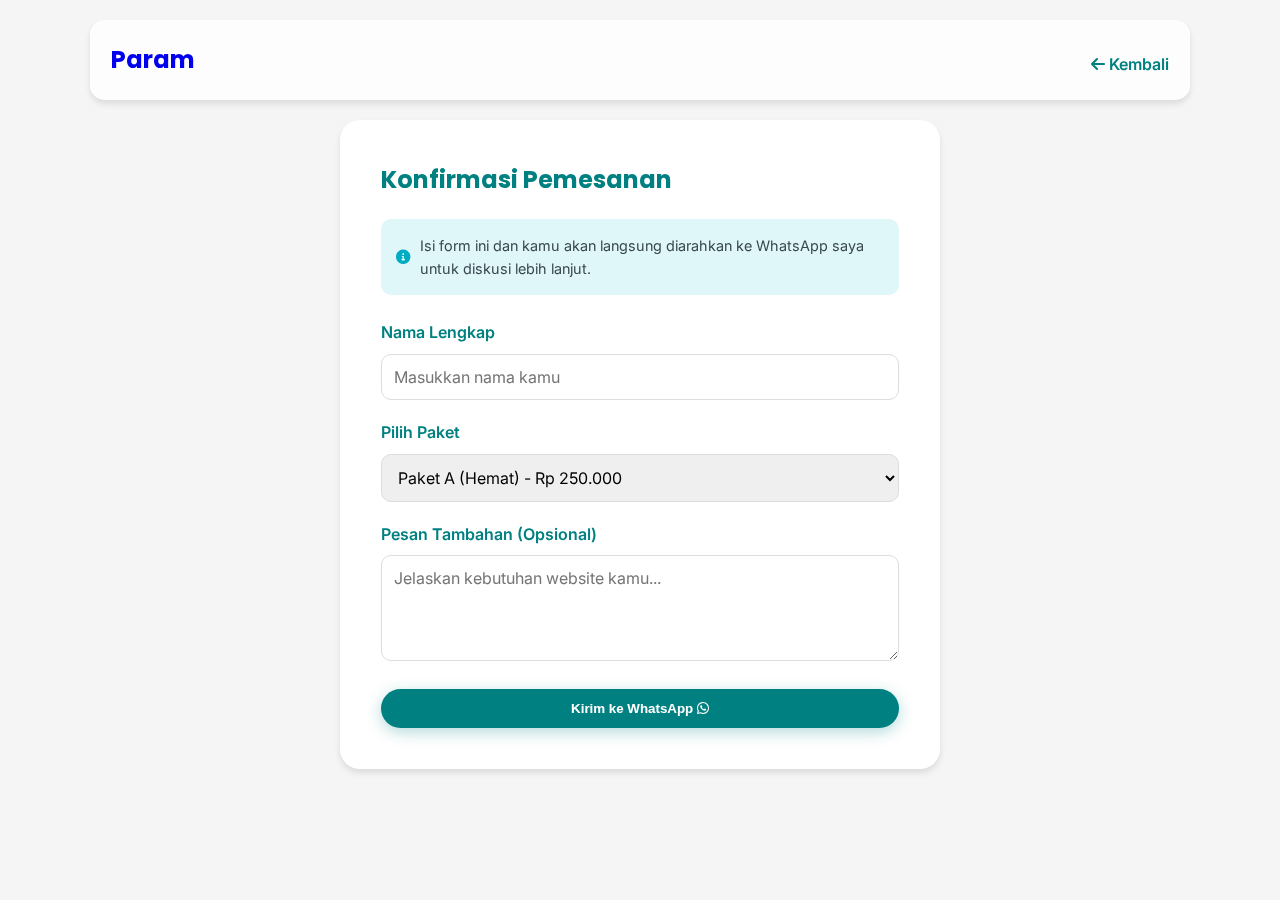
<file: contact.html>
<!DOCTYPE html>
<html lang="id">

<head>
    <meta charset="UTF-8">
    <meta name="viewport" content="width=device-width, initial-scale=1.0">
    <title>Kontak RawidyaDev - Pilih Paket Website Kamu</title>
    <link href="https://fonts.googleapis.com/css2?family=Inter:wght@400;600&family=Poppins:wght@600;700&display=swap"
        rel="stylesheet">
    <link rel="stylesheet" href="https://cdnjs.cloudflare.com/ajax/libs/font-awesome/6.0.0/css/all.min.css">
    <link rel="stylesheet" href="css/style.css">
    <style>
        .contact-container {
            padding-top: 120px;
            max-width: 600px;
            margin: 0 auto;
        }

        .contact-form {
            background: white;
            padding: 40px;
            border-radius: 20px;
            box-shadow: var(--shadow);
        }

        .form-group {
            margin-bottom: 20px;
        }

        .form-group label {
            display: block;
            margin-bottom: 8px;
            font-weight: 600;
            color: var(--primary-teal);
        }

        .form-group input,
        .form-group select,
        .form-group textarea {
            width: 100%;
            padding: 12px;
            border: 1px solid #ddd;
            border-radius: 10px;
            font-family: inherit;
            font-size: 1rem;
        }

        .form-info {
            background: var(--primary-light-blue);
            padding: 15px;
            border-radius: 10px;
            margin-bottom: 25px;
            display: flex;
            align-items: center;
            gap: 10px;
            font-size: 0.9rem;
        }
    </style>
</head>

<body>
    <header class="glass-card">
        <nav>
            <div class="logo"><a href="index.html">Param</a></div>
            <a href="index.html" class="btn-text"><i class="fas fa-arrow-left"></i> Kembali</a>
        </nav>
    </header>

    <div class="contact-container">
        <div class="contact-form glass-card">
            <h2 class="mb-20">Konfirmasi Pemesanan</h2>
            <div class="form-info">
                <i class="fas fa-info-circle" style="color: var(--secondary-blue);"></i>
                <span>Isi form ini dan kamu akan langsung diarahkan ke WhatsApp saya untuk diskusi lebih lanjut.</span>
            </div>
            <form id="wa-form">
                <div class="form-group">
                    <label for="nama">Nama Lengkap</label>
                    <input type="text" id="nama" placeholder="Masukkan nama kamu" required>
                </div>
                <div class="form-group">
                    <label for="paket">Pilih Paket</label>
                    <select id="paket" required>
                        <option value="Paket A (Hemat)">Paket A (Hemat) - Rp 250.000</option>
                        <option value="Paket B (Standar)">Paket B (Standar) - Rp 350.000</option>
                        <option value="Paket C (Lengkap)">Paket C (Lengkap) - Rp 390.000</option>
                        <option value="Perbaikan Ringan">Perbaikan Ringan - Mulai Rp 50.000</option>
                    </select>
                </div>
                <div class="form-group">
                    <label for="pesan">Pesan Tambahan (Opsional)</label>
                    <textarea id="pesan" rows="4" placeholder="Jelaskan kebutuhan website kamu..."></textarea>
                </div>
                <button type="submit" class="btn btn-primary" style="width: 100%;">Kirim ke WhatsApp <i
                        class="fab fa-whatsapp"></i></button>
            </form>
        </div>
    </div>

    <script>
        // Get package from URL if available
        const urlParams = new URLSearchParams(window.location.search);
        const selectedPaket = urlParams.get('paket');
        if (selectedPaket) {
            const selectEl = document.getElementById('paket');
            if (selectedPaket === 'A') selectEl.value = 'Paket A (Hemat)';
            if (selectedPaket === 'B') selectEl.value = 'Paket B (Standar)';
            if (selectedPaket === 'C') selectEl.value = 'Paket C (Lengkap)';
        }

        document.getElementById('wa-form').addEventListener('submit', function (e) {
            e.preventDefault();
            const nama = document.getElementById('nama').value;
            const paket = document.getElementById('paket').value;
            const pesan = document.getElementById('pesan').value;
            const waNumber = "62881027512495";
            const text = `Halo Param! Saya *${nama}*.\n\nSaya tertarik untuk memesan: *${paket}*.\n\nCatatan tambahan: ${pesan || '-'}\n\nMohon dibantu ya, terima kasih!`;

            const encodedText = encodeURIComponent(text);
            window.open(`https://wa.me/${waNumber}?text=${encodedText}`, '_blank');
        });
    </script>
</body>

</html>
</file>
<file: css/style.css>
:root {
    --primary-teal: #008080;
    --primary-light-blue: #E0F7FA;
    --secondary-blue: #00ACC1;
    --dark-grey: #37474F;
    --light-grey: #F5F5F5;
    --white: #FFFFFF;
    --accent-yellow: #FFB300;
    --success-green: #43A047;
    --shadow: 0 4px 6px rgba(0, 0, 0, 0.1);
    --glass: rgba(255, 255, 255, 0.8);
}

* {
    margin: 0;
    padding: 0;
    box-sizing: border-box;
}

body {
    font-family: 'Inter', sans-serif;
    color: var(--dark-grey);
    line-height: 1.6;
    background-color: var(--light-grey);
    overflow-x: hidden;
}

h1,
h2,
h3 {
    font-family: 'Poppins', sans-serif;
    color: var(--primary-teal);
}

a {
    text-decoration: none;
    transition: all 0.3s ease;
}

ul {
    list-style: none;
}

section {
    padding: 80px 20px;
    max-width: 1200px;
    margin: 0 auto;
}

.btn {
    display: inline-block;
    padding: 12px 24px;
    border-radius: 30px;
    font-weight: 600;
    cursor: pointer;
    transition: transform 0.2s ease, box-shadow 0.2s ease;
    border: none;
}

.btn:active {
    transform: scale(0.95);
}

.btn-primary {
    background-color: var(--primary-teal);
    color: var(--white);
    box-shadow: 0 4px 15px rgba(0, 128, 128, 0.3);
}

.btn-primary:hover {
    background-color: var(--secondary-blue);
    box-shadow: 0 6px 20px rgba(0, 128, 128, 0.4);
}

.glass-card {
    background: var(--glass);
    backdrop-filter: blur(10px);
    border: 1px solid rgba(255, 255, 255, 0.3);
    border-radius: 15px;
    padding: 20px;
    box-shadow: var(--shadow);
}

/* Helper Classes */
.text-center {
    text-align: center;
}

.mb-20 {
    margin-bottom: 20px;
}

.mb-40 {
    margin-bottom: 40px;
}

/* Header */
header {
    position: fixed;
    top: 20px;
    left: 50%;
    transform: translateX(-50%);
    width: 90%;
    max-width: 1100px;
    z-index: 1000;
    padding: 10px 30px;
}

nav {
    display: flex;
    justify-content: space-between;
    align-items: center;
}

.logo {
    font-size: 1.5rem;
    font-weight: 700;
    color: var(--primary-teal);
    font-family: 'Poppins', sans-serif;
}

.logo span {
    color: var(--secondary-blue);
}

.nav-links {
    display: flex;
    gap: 30px;
}

.nav-links a {
    color: var(--dark-grey);
    font-weight: 500;
}

.nav-links a:hover {
    color: var(--primary-teal);
}

.menu-toggle {
    display: none;
    font-size: 1.5rem;
    cursor: pointer;
}

/* Hero Section */
.hero-section {
    display: flex;
    align-items: center;
    justify-content: space-between;
    padding-top: 150px;
    min-height: 90vh;
}

.hero-content {
    flex: 1;
    padding-right: 50px;
}

.hero-content h1 {
    font-size: 3rem;
    line-height: 1.2;
    margin-bottom: 20px;
}

.highlight {
    color: var(--secondary-blue);
    position: relative;
}

.highlight::after {
    content: '';
    position: absolute;
    bottom: 5px;
    left: 0;
    width: 100%;
    height: 10px;
    background: var(--primary-light-blue);
    z-index: -1;
}

.hero-content p {
    font-size: 1.1rem;
    margin-bottom: 30px;
    color: #546E7A;
}

.hero-btns {
    display: flex;
    gap: 20px;
}

.btn-outline {
    border: 2px solid var(--primary-teal);
    color: var(--primary-teal);
}

.btn-outline:hover {
    background: var(--primary-teal);
    color: var(--white);
}

.hero-image {
    flex: 1;
    display: flex;
    justify-content: center;
}

.image-wrapper {
    width: 400px;
    height: 400px;
    border-radius: 50%;
    padding: 15px;
    background: radial-gradient(circle, var(--primary-light-blue) 0%, transparent 70%);
}

.image-wrapper img {
    width: 100%;
    height: 100%;
    object-fit: cover;
    border-radius: 50%;
    border: 10px solid var(--white);
    box-shadow: var(--shadow);
}

/* Tech Stack */
.tech-grid {
    display: grid;
    grid-template-columns: repeat(auto-fit, minmax(200px, 1fr));
    gap: 20px;
}

.tech-card {
    background: var(--white);
    padding: 30px;
    border-radius: 15px;
    text-align: center;
    transition: all 0.3s ease;
    cursor: pointer;
    position: relative;
}

.tech-card i {
    font-size: 3rem;
    margin-bottom: 15px;
    color: var(--primary-teal);
}

.tech-card:hover {
    transform: translateY(-10px);
    box-shadow: 0 10px 30px rgba(0, 0, 0, 0.1);
}

.tooltip {
    position: absolute;
    bottom: -40px;
    left: 50%;
    transform: translateX(-50%);
    background: var(--dark-grey);
    color: var(--white);
    padding: 5px 10px;
    border-radius: 5px;
    font-size: 0.8rem;
    opacity: 0;
    transition: opacity 0.3s;
    pointer-events: none;
    white-space: nowrap;
}

.tech-card:hover .tooltip {
    opacity: 1;
}

/* Transparency Section */
.benefits-grid {
    display: grid;
    grid-template-columns: repeat(auto-fit, minmax(250px, 1fr));
    gap: 30px;
}

.benefit-item {
    text-align: center;
}

.benefit-item i {
    font-size: 2rem;
    color: var(--secondary-blue);
    margin-bottom: 15px;
}

/* Portfolio Section */
.portfolio-grid {
    display: grid;
    grid-template-columns: repeat(auto-fit, minmax(300px, 1fr));
    gap: 30px;
}

.portfolio-card {
    background: var(--white);
    border-radius: 15px;
    overflow: hidden;
    box-shadow: var(--shadow);
}

.card-img {
    position: relative;
    height: 200px;
}

.card-img img {
    width: 100%;
    height: 100%;
    object-fit: cover;
}

.tag {
    position: absolute;
    top: 15px;
    right: 15px;
    background: var(--accent-yellow);
    color: var(--dark-grey);
    padding: 5px 12px;
    border-radius: 20px;
    font-size: 0.75rem;
    font-weight: 700;
}

.card-info {
    padding: 20px;
}

.btn-text {
    color: var(--primary-teal);
    font-weight: 600;
    display: inline-block;
    margin-top: 10px;
}

/* Testimonials Section */
.testimonials-grid {
    display: grid;
    grid-template-columns: repeat(auto-fit, minmax(300px, 1fr));
    gap: 30px;
}

.testimonial-card p {
    font-style: italic;
    font-size: 1.1rem;
    margin-bottom: 20px;
    color: var(--dark-grey);
}

.client-info {
    display: flex;
    flex-direction: column;
}

.client-info strong {
    color: var(--primary-teal);
    font-size: 1rem;
}

.client-info span {
    font-size: 0.85rem;
    color: var(--secondary-blue);
}

/* Trust Badges */
.trust-container {
    display: flex;
    justify-content: center;
    gap: 40px;
    flex-wrap: wrap;
    background: var(--primary-teal);
    padding: 40px 20px;
    color: var(--white);
    margin: 60px 0;
}

.trust-badge {
    display: flex;
    align-items: center;
    gap: 10px;
    font-weight: 600;
}

.trust-badge i {
    font-size: 1.5rem;
    color: var(--accent-yellow);
}

/* Pricing Section */
.pricing-grid {
    display: grid;
    grid-template-columns: repeat(auto-fit, minmax(280px, 1fr));
    gap: 30px;
}

.price-card {
    background: var(--white);
    padding: 40px 30px;
    border-radius: 20px;
    text-align: center;
    border: 2px solid transparent;
    transition: all 0.3s ease;
}

.price-card.featured {
    border-color: var(--primary-teal);
    transform: scale(1.05);
    position: relative;
}

.popular-tag {
    position: absolute;
    top: -15px;
    left: 50%;
    transform: translateX(-50%);
    background: var(--primary-teal);
    color: var(--white);
    padding: 5px 20px;
    border-radius: 20px;
    font-size: 0.8rem;
    font-weight: 700;
}

.price {
    font-size: 2rem;
    font-weight: 700;
    color: var(--primary-teal);
    margin: 20px 0;
}

.price-card ul {
    margin-bottom: 30px;
    text-align: left;
}

.price-card li {
    margin-bottom: 15px;
    display: flex;
    gap: 10px;
    align-items: center;
}

.price-card .fa-check {
    color: var(--success-green);
}

.price-card .fa-times {
    color: #E57373;
}

.eceran-box {
    margin-top: 50px;
    padding: 30px;
    background: var(--primary-light-blue);
    border-radius: 15px;
}

/* Modal */
.modal {
    display: none;
    position: fixed;
    z-index: 2000;
    left: 0;
    top: 0;
    width: 100%;
    height: 100%;
    background-color: rgba(0, 0, 0, 0.5);
}

.modal-content {
    margin: 10% auto;
    width: 80%;
    max-width: 600px;
    padding: 30px;
    position: relative;
}

.close {
    position: absolute;
    right: 20px;
    top: 10px;
    font-size: 28px;
    font-weight: bold;
    cursor: pointer;
}

pre {
    background: #263238;
    color: #80CBC4;
    padding: 20px;
    border-radius: 10px;
    overflow-x: auto;
    margin-top: 20px;
}

/* Footer */
footer {
    background: var(--dark-grey);
    color: var(--white);
    padding: 60px 20px;
}

.footer-content {
    max-width: 1200px;
    margin: 0 auto;
    display: flex;
    justify-content: space-between;
    align-items: center;
    flex-wrap: wrap;
    gap: 30px;
}

.footer-logo {
    font-size: 1.5rem;
    font-weight: 700;
    color: var(--white);
}

.footer-logo span {
    color: var(--secondary-blue);
}

.socials {
    display: flex;
    gap: 20px;
    font-size: 1.5rem;
}

.socials a {
    color: var(--white);
}

.socials a:hover {
    color: var(--secondary-blue);
}

/* Animations */
.hide {
    opacity: 0;
    transform: translateY(30px);
    transition: all 0.6s ease-out;
}

.reveal {
    opacity: 1;
    transform: translateY(0);
}

/* Responsive */
@media (max-width: 768px) {
    .hero-section {
        flex-direction: column;
        text-align: center;
        padding-top: 100px;
    }

    .hero-content {
        padding-right: 0;
        margin-bottom: 50px;
    }

    .hero-content h1 {
        font-size: 2.2rem;
    }

    .image-wrapper {
        width: 300px;
        height: 300px;
    }

    .nav-links {
        display: none;
        position: absolute;
        top: 70px;
        left: 0;
        width: 100%;
        background: var(--white);
        flex-direction: column;
        padding: 20px;
        box-shadow: var(--shadow);
    }

    .nav-links.active {
        display: flex;
    }

    .menu-toggle {
        display: block;
    }

    .nav-cta {
        display: none;
    }

    .pricing-grid {
        grid-template-columns: 1fr;
    }

    .price-card.featured {
        transform: scale(1);
    }
}
</file>
